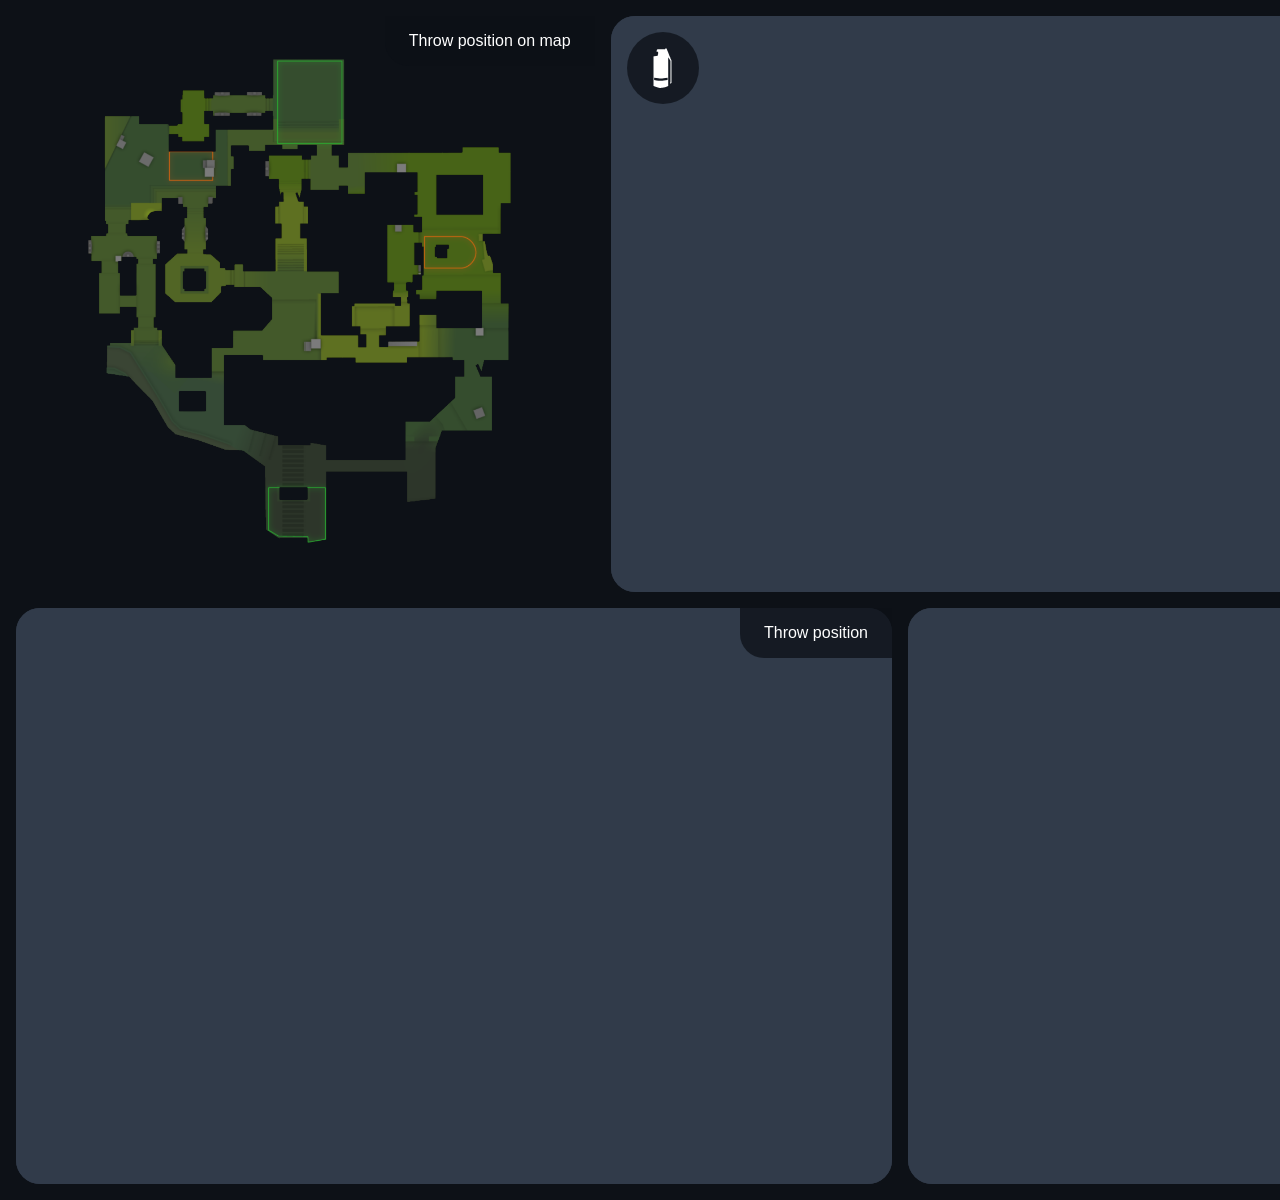
<file: index.html>
<!DOCTYPE html>
<html lang="">
  <head>
    <meta charset="UTF-8">
    <link rel="icon" href="/favicon.ico">
    <meta name="viewport" content="width=device-width, initial-scale=1.0">
    <title>Vite App</title>
    <script type="module" crossorigin src="/assets/index-C_uCnEaY.js"></script>
    <link rel="stylesheet" crossorigin href="/assets/index-GBOTkSTM.css">
  </head>
  <body>
    <div id="app"></div>
  </body>
</html>
</file>
